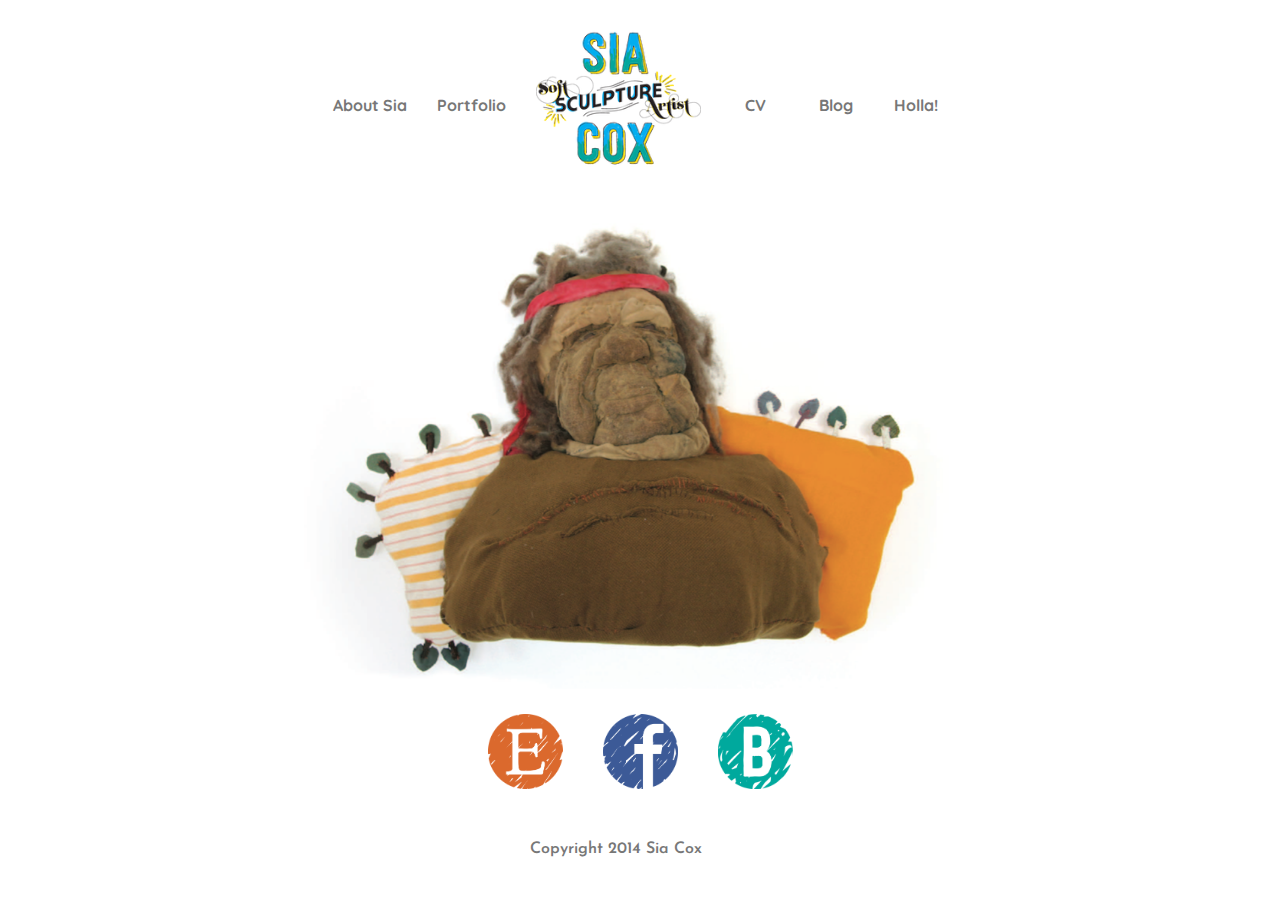
<file: index.html>
<!DOCTYPE html>
<html>
    <head>
        <script src="//code.jquery.com/jquery-1.11.0.min.js"></script>
        <script src="//netdna.bootstrapcdn.com/bootstrap/3.1.1/js/bootstrap.min.js"></script>
        <link rel="stylesheet" href="//netdna.bootstrapcdn.com/bootstrap/3.1.1/css/bootstrap.min.css">
        <link href="//netdna.bootstrapcdn.com/font-awesome/4.1.0/css/font-awesome.min.css" rel="stylesheet">
        <script src="http://ajax.googleapis.com/ajax/libs/jquery/1.8.3/jquery.min.js"></script>
		    <script src="responsiveslides.min.js"></script>
        <script src="script.js"></script>
        <script src="masonry.pkgd.min.js"></script>
        <link href='http://fonts.googleapis.com/css?family=Poiret+One|Quicksand:400,700|Josefin+Sans:400,600,700|Text+Me+One' rel='stylesheet' type='text/css'>
        <link href="style.css" rel="stylesheet">
        <title>Sia Cox</title>
        <script>
		      $(function() {
		          $(".rslides").responsiveSlides();
		      });
		</script>
    </head>
    <body>
    <div class="container">
    	<div id="navigation">
    		<nav class="navbar navbar-default navbar-static-top" role="navigation">
  			<ul class="container-fluid navbar-elems">
  				<li class="navbar-text navbar-text-item"><a href="about.html" class="hover-background">About Sia</a></li>
  				<li class="navbar-text navbar-text-item"><a href="portfolio.html" class="hover-background">Portfolio</a></li>
  				<li class="navbar-text"><a href="index.html"><img src="Logo.png" alt="Sia Cox" height="150px"></a></li>
  				<li class="navbar-text navbar-text-item"><a href="cv.html" class="hover-background">CV</a></li>
  				<li class="navbar-text navbar-text-item"><a href="blog.html" class="hover-background">Blog</a></li>
  				<li class="navbar-text navbar-text-item"><a href="holla.html" class="hover-background">Holla!</a></li>
  	  		</ul>
			</nav>
		</div>
		<ul class="rslides">
  		<li><img src="Landing-Page.png" alt="Woman"></li>
  		<li><img src="Landing-Page4.png" alt="Ruby"></li>
      <li><img src="Landing-Page2.png" alt="Papou"></li>
      <li><img src="Landing-Page5.png" alt="Adrian"></li>
      <li><img src="Landing-Page6.png" alt="Sleeping"></li>
      <li><img src="Landing-Page7.png" alt="Landscape"></li>
		</ul>
    <br>
		<div id="bottom-container" style="height:100%; width:100%; overflow: hidden;">
		    <div id="left-box" style="float: left; background-color:white;"><span class="center"><a href="https://www.etsy.com/people/SIACOX"><img src="Etsy.png" alt="Etsy Store" height="75px" width="75px"></a></span></div>
		    <div id="center-box" style="float: left; background-color:white;"><span class="center"><a href="https://www.facebook.com/sia.cox?fref=ts"><img src="Facebook.png" alt="Facebook" height="75px" width="75px"></a></span></div>
		    <div id="right-box" style="float: left; background-color:white;"><span class="center"><a href="http://auntiesia.wordpress.com/"><img src="Blog.png" alt="Blog" height="75px" width="75px"></a></span></div>
		</div>
      <div class="footer">
        <div class="container">
          <p class="text-muted">Copyright 2014 Sia Cox</p>
        </div>
      </div>
   	</body>
</html>
</file>
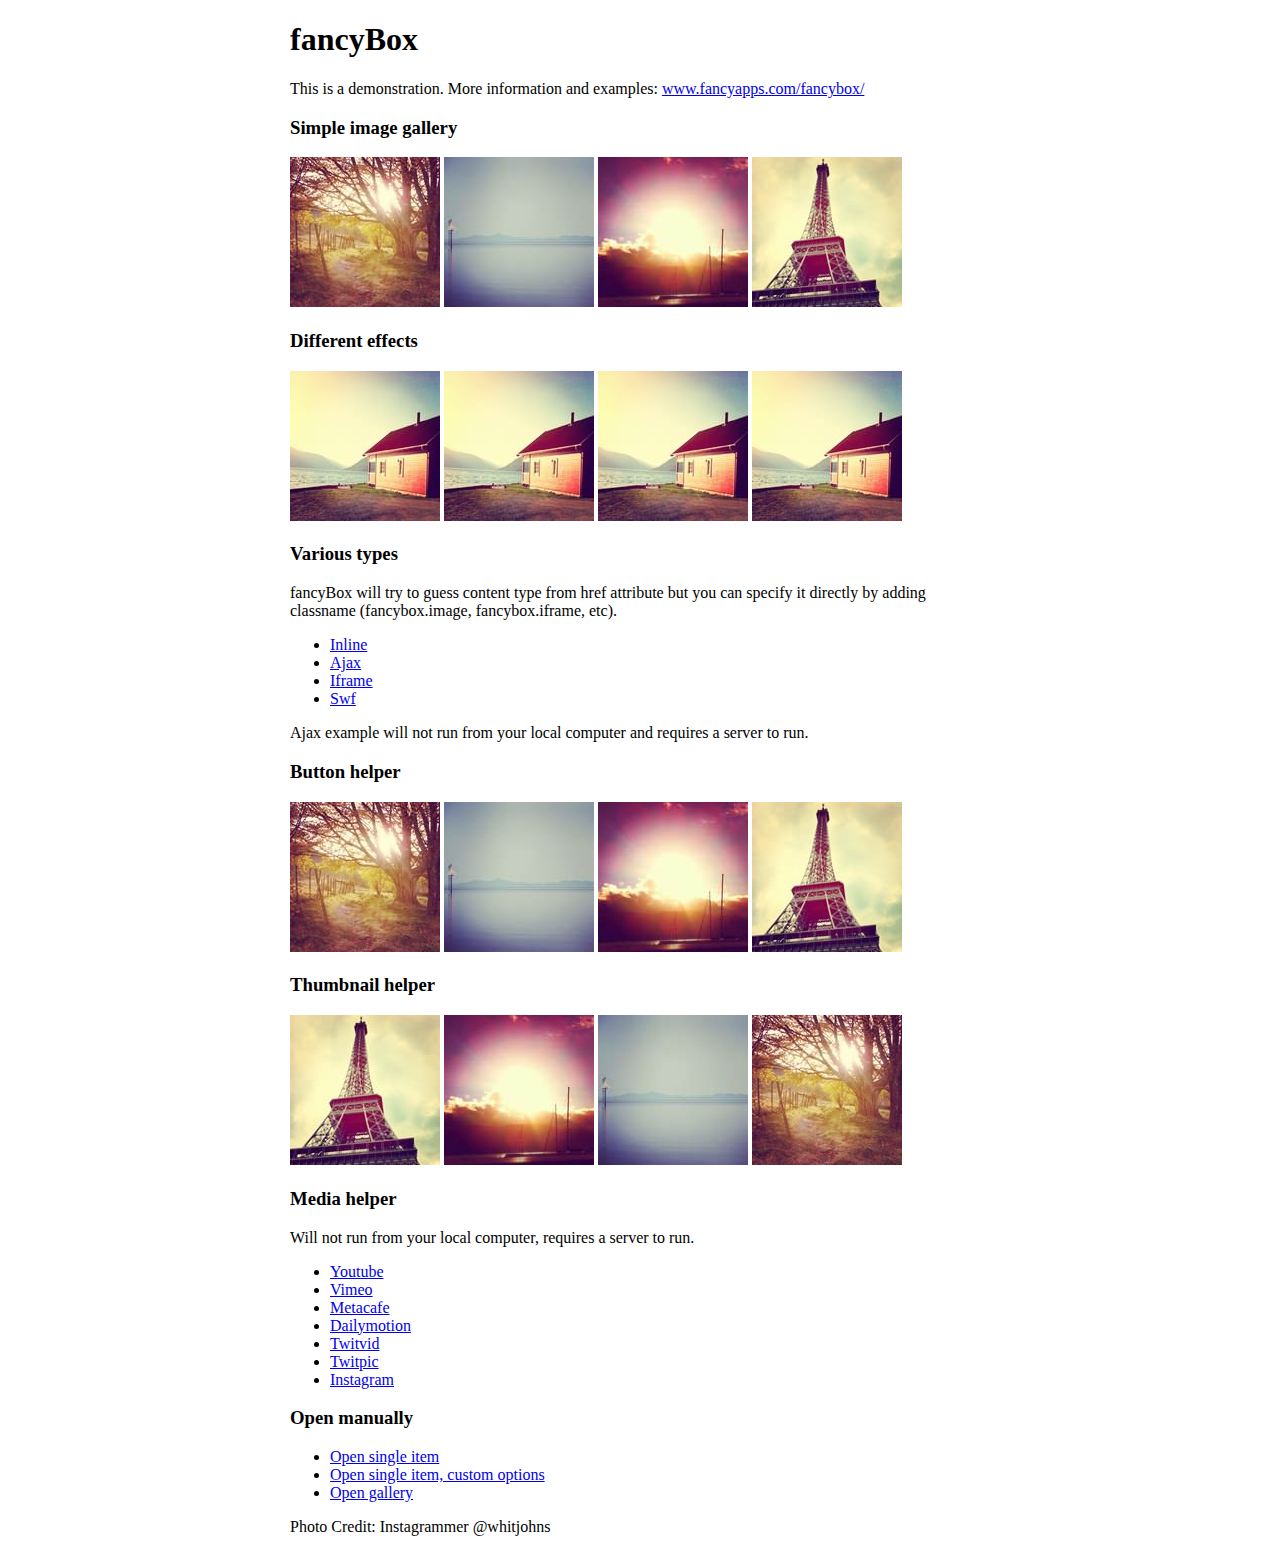
<file: fancyapps-fancyBox-18d1712/demo/index.html>
<!DOCTYPE html>
<html>
<head>
	<title>fancyBox - Fancy jQuery Lightbox Alternative | Demonstration</title>
	<meta http-equiv="Content-Type" content="text/html; charset=UTF-8" />

	<!-- Add jQuery library -->
	<script type="text/javascript" src="../lib/jquery-1.10.1.min.js"></script>

	<!-- Add mousewheel plugin (this is optional) -->
	<script type="text/javascript" src="../lib/jquery.mousewheel-3.0.6.pack.js"></script>

	<!-- Add fancyBox main JS and CSS files -->
	<script type="text/javascript" src="../source/jquery.fancybox.js?v=2.1.5"></script>
	<link rel="stylesheet" type="text/css" href="../source/jquery.fancybox.css?v=2.1.5" media="screen" />

	<!-- Add Button helper (this is optional) -->
	<link rel="stylesheet" type="text/css" href="../source/helpers/jquery.fancybox-buttons.css?v=1.0.5" />
	<script type="text/javascript" src="../source/helpers/jquery.fancybox-buttons.js?v=1.0.5"></script>

	<!-- Add Thumbnail helper (this is optional) -->
	<link rel="stylesheet" type="text/css" href="../source/helpers/jquery.fancybox-thumbs.css?v=1.0.7" />
	<script type="text/javascript" src="../source/helpers/jquery.fancybox-thumbs.js?v=1.0.7"></script>

	<!-- Add Media helper (this is optional) -->
	<script type="text/javascript" src="../source/helpers/jquery.fancybox-media.js?v=1.0.6"></script>

	<script type="text/javascript">
		$(document).ready(function() {
			/*
			 *  Simple image gallery. Uses default settings
			 */

			$('.fancybox').fancybox();

			/*
			 *  Different effects
			 */

			// Change title type, overlay closing speed
			$(".fancybox-effects-a").fancybox({
				helpers: {
					title : {
						type : 'outside'
					},
					overlay : {
						speedOut : 0
					}
				}
			});

			// Disable opening and closing animations, change title type
			$(".fancybox-effects-b").fancybox({
				openEffect  : 'none',
				closeEffect	: 'none',

				helpers : {
					title : {
						type : 'over'
					}
				}
			});

			// Set custom style, close if clicked, change title type and overlay color
			$(".fancybox-effects-c").fancybox({
				wrapCSS    : 'fancybox-custom',
				closeClick : true,

				openEffect : 'none',

				helpers : {
					title : {
						type : 'inside'
					},
					overlay : {
						css : {
							'background' : 'rgba(238,238,238,0.85)'
						}
					}
				}
			});

			// Remove padding, set opening and closing animations, close if clicked and disable overlay
			$(".fancybox-effects-d").fancybox({
				padding: 0,

				openEffect : 'elastic',
				openSpeed  : 150,

				closeEffect : 'elastic',
				closeSpeed  : 150,

				closeClick : true,

				helpers : {
					overlay : null
				}
			});

			/*
			 *  Button helper. Disable animations, hide close button, change title type and content
			 */

			$('.fancybox-buttons').fancybox({
				openEffect  : 'none',
				closeEffect : 'none',

				prevEffect : 'none',
				nextEffect : 'none',

				closeBtn  : false,

				helpers : {
					title : {
						type : 'inside'
					},
					buttons	: {}
				},

				afterLoad : function() {
					this.title = 'Image ' + (this.index + 1) + ' of ' + this.group.length + (this.title ? ' - ' + this.title : '');
				}
			});


			/*
			 *  Thumbnail helper. Disable animations, hide close button, arrows and slide to next gallery item if clicked
			 */

			$('.fancybox-thumbs').fancybox({
				prevEffect : 'none',
				nextEffect : 'none',

				closeBtn  : false,
				arrows    : false,
				nextClick : true,

				helpers : {
					thumbs : {
						width  : 50,
						height : 50
					}
				}
			});

			/*
			 *  Media helper. Group items, disable animations, hide arrows, enable media and button helpers.
			*/
			$('.fancybox-media')
				.attr('rel', 'media-gallery')
				.fancybox({
					openEffect : 'none',
					closeEffect : 'none',
					prevEffect : 'none',
					nextEffect : 'none',

					arrows : false,
					helpers : {
						media : {},
						buttons : {}
					}
				});

			/*
			 *  Open manually
			 */

			$("#fancybox-manual-a").click(function() {
				$.fancybox.open('1_b.jpg');
			});

			$("#fancybox-manual-b").click(function() {
				$.fancybox.open({
					href : 'iframe.html',
					type : 'iframe',
					padding : 5
				});
			});

			$("#fancybox-manual-c").click(function() {
				$.fancybox.open([
					{
						href : '1_b.jpg',
						title : 'My title'
					}, {
						href : '2_b.jpg',
						title : '2nd title'
					}, {
						href : '3_b.jpg'
					}
				], {
					helpers : {
						thumbs : {
							width: 75,
							height: 50
						}
					}
				});
			});


		});
	</script>
	<style type="text/css">
		.fancybox-custom .fancybox-skin {
			box-shadow: 0 0 50px #222;
		}

		body {
			max-width: 700px;
			margin: 0 auto;
		}
	</style>
</head>
<body>
	<h1>fancyBox</h1>

	<p>This is a demonstration. More information and examples: <a href="http://fancyapps.com/fancybox/">www.fancyapps.com/fancybox/</a></p>

	<h3>Simple image gallery</h3>
	<p>
		<a class="fancybox" href="1_b.jpg" data-fancybox-group="gallery" title="Lorem ipsum dolor sit amet"><img src="1_s.jpg" alt="" /></a>

		<a class="fancybox" href="2_b.jpg" data-fancybox-group="gallery" title="Etiam quis mi eu elit temp"><img src="2_s.jpg" alt="" /></a>

		<a class="fancybox" href="3_b.jpg" data-fancybox-group="gallery" title="Cras neque mi, semper leon"><img src="3_s.jpg" alt="" /></a>

		<a class="fancybox" href="4_b.jpg" data-fancybox-group="gallery" title="Sed vel sapien vel sem uno"><img src="4_s.jpg" alt="" /></a>
	</p>

	<h3>Different effects</h3>
	<p>
		<a class="fancybox-effects-a" href="5_b.jpg" title="Lorem ipsum dolor sit amet, consectetur adipiscing elit"><img src="5_s.jpg" alt="" /></a>

		<a class="fancybox-effects-b" href="5_b.jpg" title="Lorem ipsum dolor sit amet, consectetur adipiscing elit"><img src="5_s.jpg" alt="" /></a>

		<a class="fancybox-effects-c" href="5_b.jpg" title="Lorem ipsum dolor sit amet, consectetur adipiscing elit"><img src="5_s.jpg" alt="" /></a>

		<a class="fancybox-effects-d" href="5_b.jpg" title="Lorem ipsum dolor sit amet, consectetur adipiscing elit"><img src="5_s.jpg" alt="" /></a>
	</p>

	<h3>Various types</h3>
	<p>
		fancyBox will try to guess content type from href attribute but you can specify it directly by adding classname (fancybox.image, fancybox.iframe, etc).
	</p>
	<ul>
		<li><a class="fancybox" href="#inline1" title="Lorem ipsum dolor sit amet">Inline</a></li>
		<li><a class="fancybox fancybox.ajax" href="ajax.txt">Ajax</a></li>
		<li><a class="fancybox fancybox.iframe" href="iframe.html">Iframe</a></li>
		<li><a class="fancybox" href="http://www.adobe.com/jp/events/cs3_web_edition_tour/swfs/perform.swf">Swf</a></li>
	</ul>

	<div id="inline1" style="width:400px;display: none;">
		<h3>Etiam quis mi eu elit</h3>
		<p>
			Lorem ipsum dolor sit amet, consectetur adipiscing elit. Etiam quis mi eu elit tempor facilisis id et neque. Nulla sit amet sem sapien. Vestibulum imperdiet porta ante ac ornare. Nulla et lorem eu nibh adipiscing ultricies nec at lacus. Cras laoreet ultricies sem, at blandit mi eleifend aliquam. Nunc enim ipsum, vehicula non pretium varius, cursus ac tortor. Vivamus fringilla congue laoreet. Quisque ultrices sodales orci, quis rhoncus justo auctor in. Phasellus dui eros, bibendum eu feugiat ornare, faucibus eu mi. Nunc aliquet tempus sem, id aliquam diam varius ac. Maecenas nisl nunc, molestie vitae eleifend vel, iaculis sed magna. Aenean tempus lacus vitae orci posuere porttitor eget non felis. Donec lectus elit, aliquam nec eleifend sit amet, vestibulum sed nunc.
		</p>
	</div>

	<p>
		Ajax example will not run from your local computer and requires a server to run.
	</p>

	<h3>Button helper</h3>
	<p>
		<a class="fancybox-buttons" data-fancybox-group="button" href="1_b.jpg"><img src="1_s.jpg" alt="" /></a>

		<a class="fancybox-buttons" data-fancybox-group="button" href="2_b.jpg"><img src="2_s.jpg" alt="" /></a>

		<a class="fancybox-buttons" data-fancybox-group="button" href="3_b.jpg"><img src="3_s.jpg" alt="" /></a>

		<a class="fancybox-buttons" data-fancybox-group="button" href="4_b.jpg"><img src="4_s.jpg" alt="" /></a>
	</p>

	<h3>Thumbnail helper</h3>
	<p>
		<a class="fancybox-thumbs" data-fancybox-group="thumb" href="4_b.jpg"><img src="4_s.jpg" alt="" /></a>

		<a class="fancybox-thumbs" data-fancybox-group="thumb" href="3_b.jpg"><img src="3_s.jpg" alt="" /></a>

		<a class="fancybox-thumbs" data-fancybox-group="thumb" href="2_b.jpg"><img src="2_s.jpg" alt="" /></a>

		<a class="fancybox-thumbs" data-fancybox-group="thumb" href="1_b.jpg"><img src="1_s.jpg" alt="" /></a>
	</p>

	<h3>Media helper</h3>
	<p>
		Will not run from your local computer, requires a server to run.
	</p>

	<ul>
		<li><a class="fancybox-media" href="http://www.youtube.com/watch?v=opj24KnzrWo">Youtube</a></li>
		<li><a class="fancybox-media" href="http://vimeo.com/47480346">Vimeo</a></li>
		<li><a class="fancybox-media" href="http://www.metacafe.com/watch/7635964/">Metacafe</a></li>
		<li><a class="fancybox-media" href="http://www.dailymotion.com/video/xoeylt_electric-guest-this-head-i-hold_music">Dailymotion</a></li>
		<li><a class="fancybox-media" href="http://twitvid.com/QY7MD">Twitvid</a></li>
		<li><a class="fancybox-media" href="http://twitpic.com/7p93st">Twitpic</a></li>
		<li><a class="fancybox-media" href="http://instagr.am/p/IejkuUGxQn">Instagram</a></li>
	</ul>

	<h3>Open manually</h3>
	<ul>
		<li><a id="fancybox-manual-a" href="javascript:;">Open single item</a></li>
		<li><a id="fancybox-manual-b" href="javascript:;">Open single item, custom options</a></li>
		<li><a id="fancybox-manual-c" href="javascript:;">Open gallery</a></li>
	</ul>

	<p>
		Photo Credit: Instagrammer @whitjohns
	</p>
</body>
</html>
</file>
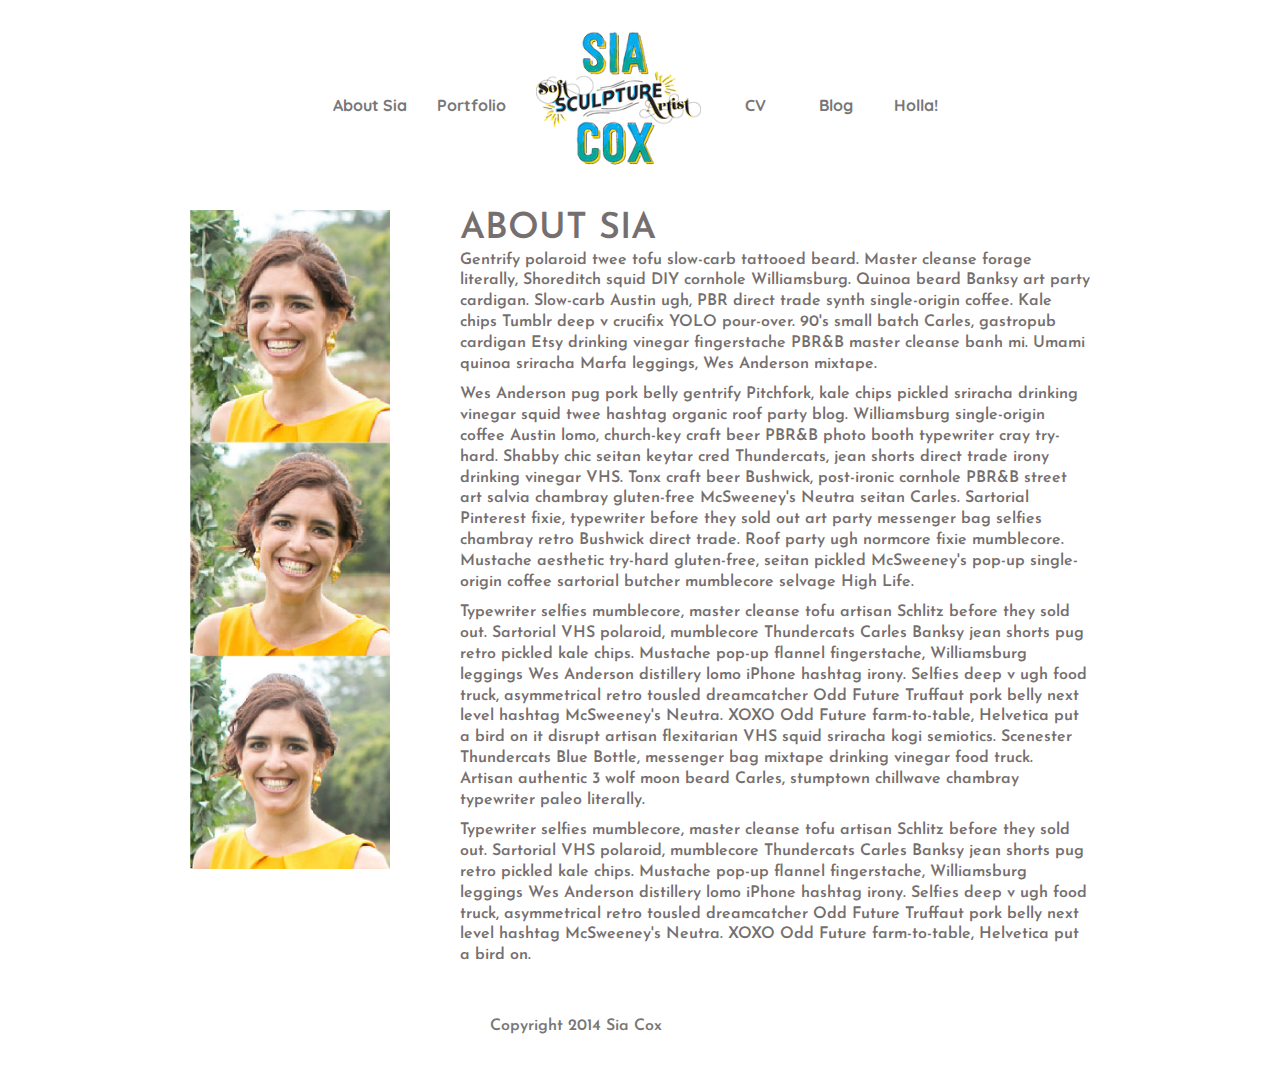
<file: about.html>
<!DOCTYPE html>
<html>
    <head>
        <script src="//code.jquery.com/jquery-1.11.0.min.js"></script>
        <script src="//netdna.bootstrapcdn.com/bootstrap/3.1.1/js/bootstrap.min.js"></script>
        <link rel="stylesheet" href="//netdna.bootstrapcdn.com/bootstrap/3.1.1/css/bootstrap.min.css">
        <link href="//netdna.bootstrapcdn.com/font-awesome/4.1.0/css/font-awesome.min.css" rel="stylesheet">
        <script src="http://ajax.googleapis.com/ajax/libs/jquery/1.8.3/jquery.min.js"></script>
        <script src="responsiveslides.min.js"></script>
        <script src="script.js"></script>
        <script src="masonry.pkgd.min.js"></script>
        <link href='http://fonts.googleapis.com/css?family=Poiret+One|Quicksand:400,700|Josefin+Sans:400,600,700|Text+Me+One' rel='stylesheet' type='text/css'>
        <link href="style.css" rel="stylesheet">
        <title>Sia Cox</title>
        <script>
          $(function() {
              $(".rslides").responsiveSlides();
          });
    </script>
    </head>
    <body>
    <div class="container">
      <div id="navigation">
      <nav class="navbar navbar-default navbar-static-top" role="navigation">
        <ul class="container-fluid navbar-elems">
          <li class="navbar-text navbar-text-item"><a href="about.html" class="hover-background">About Sia</a></li>
          <li class="navbar-text navbar-text-item"><a href="portfolio.html" class="hover-background">Portfolio</a></li>
          <li class="navbar-text"><a href="index.html"><img src="Logo.png" alt="Sia Cox" height="150px"></a></li>
          <li class="navbar-text navbar-text-item"><a href="cv.html" class="hover-background">CV</a></li>
          <li class="navbar-text navbar-text-item"><a href="blog.html" class="hover-background">Blog</a></li>
          <li class="navbar-text navbar-text-item"><a href="holla.html" class="hover-background">Holla!</a></li>
          </ul>
      </nav>
    </div>
  		<div style="height:100%; width:100%; overflow: hidden;">
        <div id="about-left-box" style="float: left; width:30%; background-color:white;">
          <img src="Sia-Profile.jpg" alt="Sia-Profile" width="200">
        </div>
        <div id="about-right-box" style="float: right; width:70%; background-color:white;">
          <h1 class="about">ABOUT SIA</h1>
          <p>
          Gentrify polaroid twee tofu slow-carb tattooed beard. Master cleanse forage literally, Shoreditch squid DIY cornhole Williamsburg. Quinoa beard Banksy art party cardigan. Slow-carb Austin ugh, PBR direct trade synth single-origin coffee. Kale chips Tumblr deep v crucifix YOLO pour-over. 90's small batch Carles, gastropub cardigan Etsy drinking vinegar fingerstache PBR&B master cleanse banh mi. Umami quinoa sriracha Marfa leggings, Wes Anderson mixtape.
          </p>

          <p>
          Wes Anderson pug pork belly gentrify Pitchfork, kale chips pickled sriracha drinking vinegar squid twee hashtag organic roof party blog. Williamsburg single-origin coffee Austin lomo, church-key craft beer PBR&B photo booth typewriter cray try-hard. Shabby chic seitan keytar cred Thundercats, jean shorts direct trade irony drinking vinegar VHS. Tonx craft beer Bushwick, post-ironic cornhole PBR&B street art salvia chambray gluten-free McSweeney's Neutra seitan Carles. Sartorial Pinterest fixie, typewriter before they sold out art party messenger bag selfies chambray retro Bushwick direct trade. Roof party ugh normcore fixie mumblecore. Mustache aesthetic try-hard gluten-free, seitan pickled McSweeney's pop-up single-origin coffee sartorial butcher mumblecore selvage High Life.
          </p>

          <p>
          Typewriter selfies mumblecore, master cleanse tofu artisan Schlitz before they sold out. Sartorial VHS polaroid, mumblecore Thundercats Carles Banksy jean shorts pug retro pickled kale chips. Mustache pop-up flannel fingerstache, Williamsburg leggings Wes Anderson distillery lomo iPhone hashtag irony. Selfies deep v ugh food truck, asymmetrical retro tousled dreamcatcher Odd Future Truffaut pork belly next level hashtag McSweeney's Neutra. XOXO Odd Future farm-to-table, Helvetica put a bird on it disrupt artisan flexitarian VHS squid sriracha kogi semiotics. Scenester Thundercats Blue Bottle, messenger bag mixtape drinking vinegar food truck. Artisan authentic 3 wolf moon beard Carles, stumptown chillwave chambray typewriter paleo literally.
          </p>

          <p>
          Typewriter selfies mumblecore, master cleanse tofu artisan Schlitz before they sold out. Sartorial VHS polaroid, mumblecore Thundercats Carles Banksy jean shorts pug retro pickled kale chips. Mustache pop-up flannel fingerstache, Williamsburg leggings Wes Anderson distillery lomo iPhone hashtag irony. Selfies deep v ugh food truck, asymmetrical retro tousled dreamcatcher Odd Future Truffaut pork belly next level hashtag McSweeney's Neutra. XOXO Odd Future farm-to-table, Helvetica put a bird on.
          </p>
        </div>
      </div>
		</div>
      <div class="footer">
        <div class="container">
          <p class="text-muted">Copyright 2014 Sia Cox</p>
        </div>
      </div>
   	</body>
</html>
</file>
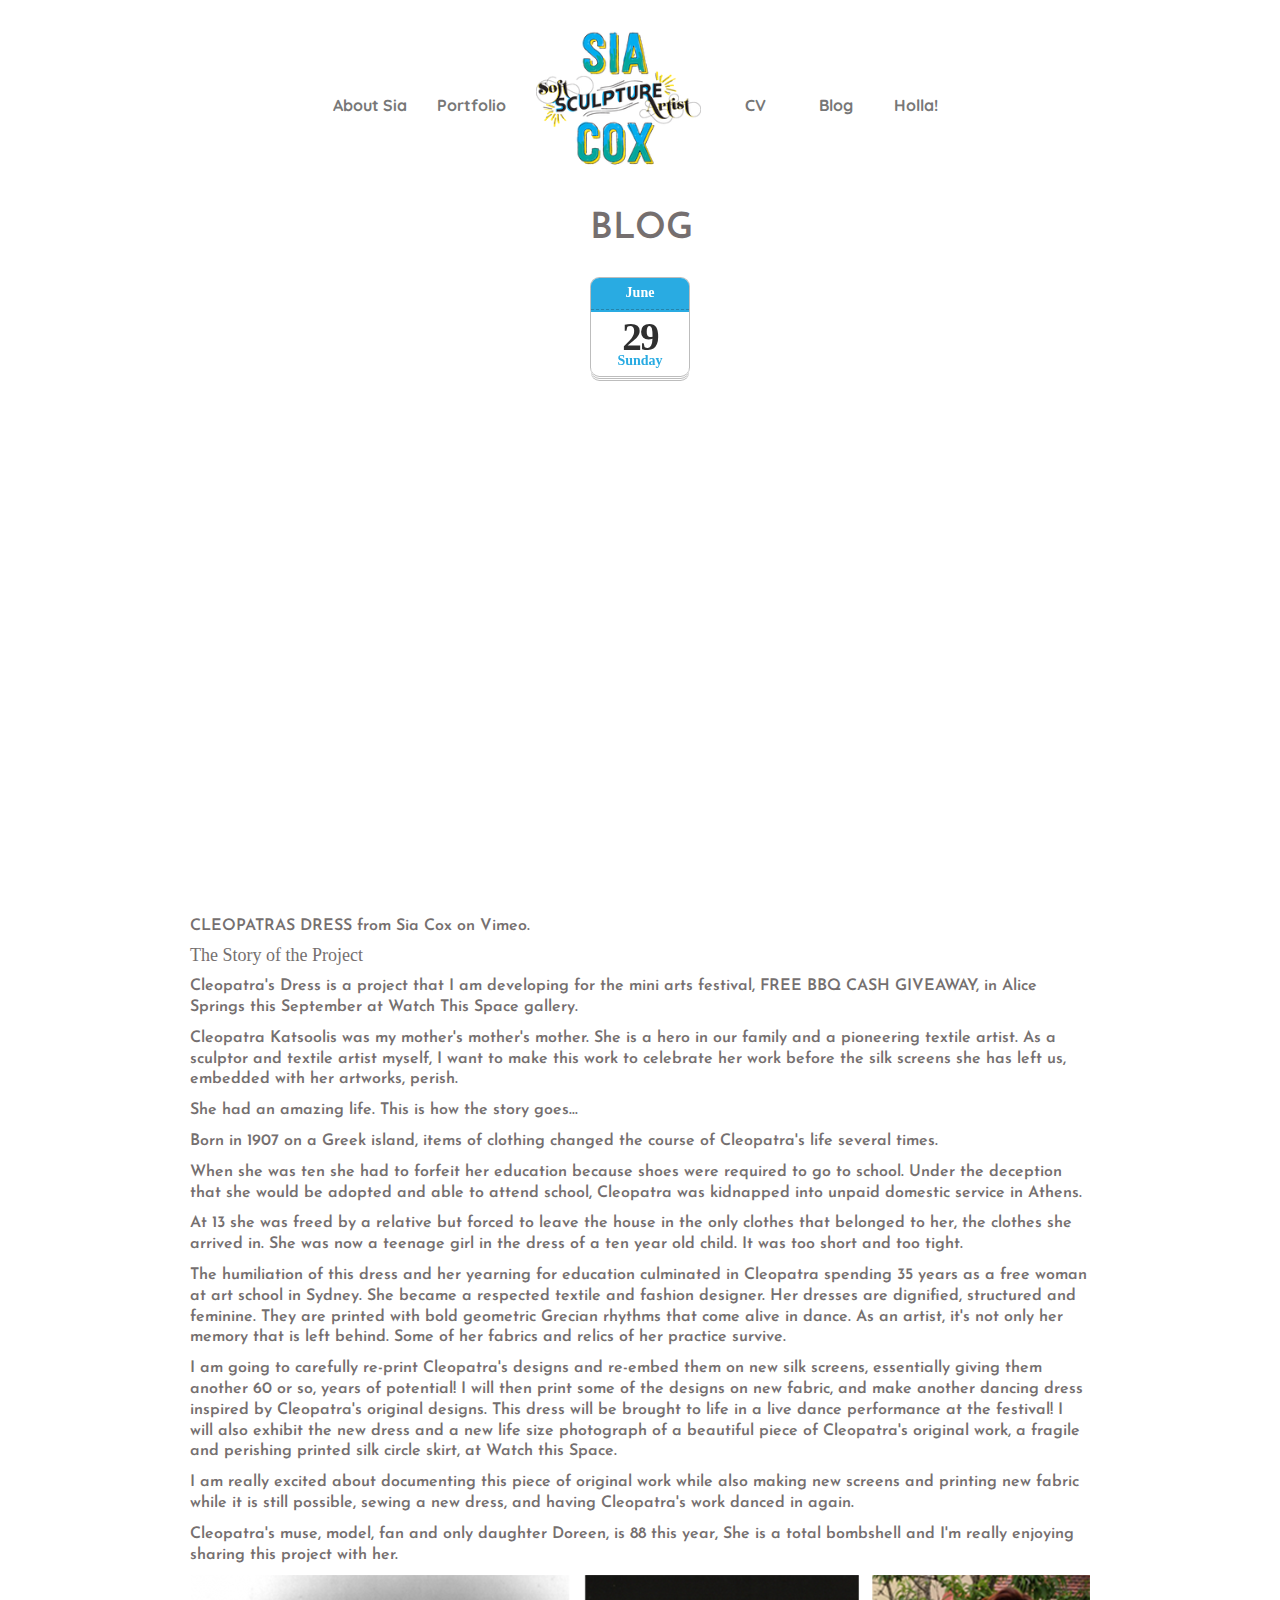
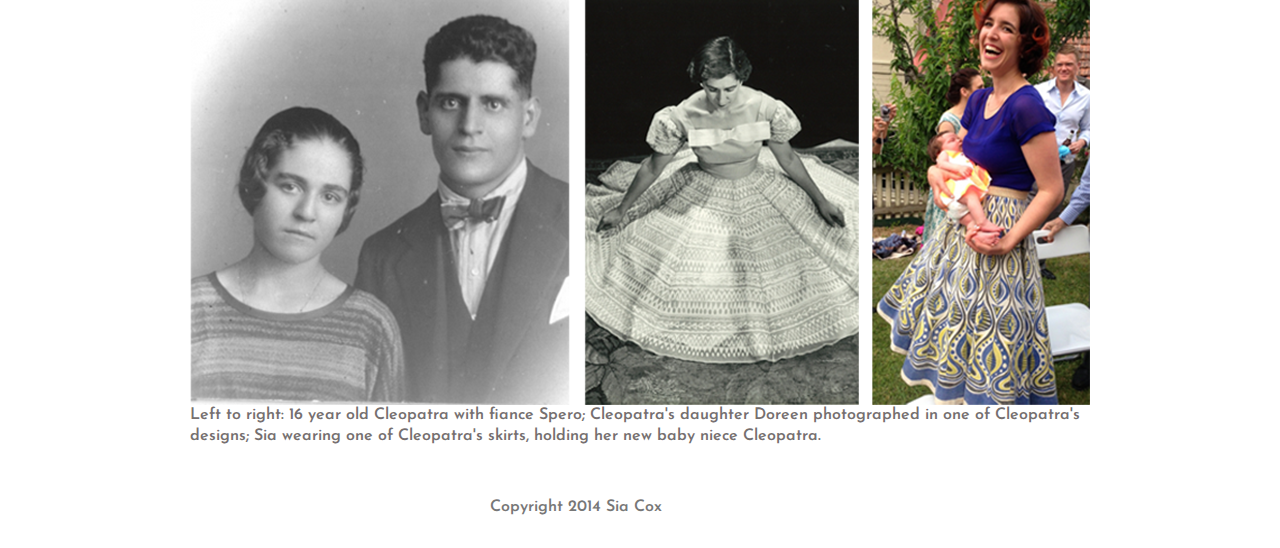
<file: blog.html>
<!DOCTYPE html>
<html>
    <head>
        <script src="//code.jquery.com/jquery-1.11.0.min.js"></script>
        <script src="//netdna.bootstrapcdn.com/bootstrap/3.1.1/js/bootstrap.min.js"></script>
        <link rel="stylesheet" href="//netdna.bootstrapcdn.com/bootstrap/3.1.1/css/bootstrap.min.css">
        <link href="//netdna.bootstrapcdn.com/font-awesome/4.1.0/css/font-awesome.min.css" rel="stylesheet">
        <script src="http://ajax.googleapis.com/ajax/libs/jquery/1.8.3/jquery.min.js"></script>
		    <script src="responsiveslides.min.js"></script>
        <script src="script.js"></script>
        <script src="masonry.pkgd.min.js"></script>
        <link href='http://fonts.googleapis.com/css?family=Poiret+One|Quicksand:400,700|Josefin+Sans:400,600,700|Text+Me+One' rel='stylesheet' type='text/css'>
        <link href="style.css" rel="stylesheet">
        <title>Sia Cox</title>
        <script>
		      $(function() {
		          $(".rslides").responsiveSlides();
		      });
		</script>
    </head>
    <body>
    <div class="container">
    	<div id="navigation">
      <nav class="navbar navbar-default navbar-static-top" role="navigation">
        <ul class="container-fluid navbar-elems">
          <li class="navbar-text navbar-text-item"><a href="about.html" class="hover-background">About Sia</a></li>
          <li class="navbar-text navbar-text-item"><a href="portfolio.html" class="hover-background">Portfolio</a></li>
          <li class="navbar-text"><a href="index.html"><img src="Logo.png" alt="Sia Cox" height="150px"></a></li>
          <li class="navbar-text navbar-text-item"><a href="cv.html" class="hover-background">CV</a></li>
          <li class="navbar-text navbar-text-item"><a href="blog.html" class="hover-background">Blog</a></li>
          <li class="navbar-text navbar-text-item"><a href="holla.html" class="hover-background">Holla!</a></li>
          </ul>
      </nav>
		  </div>
     <h1 class="blog">BLOG</h1>
<div>
      <time datetime="2014-06-29" class="icon">
        <em>Sunday</em>
        <strong>June</strong>
        <span>29</span>
      </time>
</div>
     <iframe src="//player.vimeo.com/video/98209861?title=0&amp;byline=0&amp;portrait=0" width="900" height="506" frameborder="0" webkitallowfullscreen mozallowfullscreen allowfullscreen></iframe> <p><a href="http://vimeo.com/98209861">CLEOPATRAS DRESS</a> from <a href="http://vimeo.com/user29130842">Sia Cox</a> on <a href="https://vimeo.com">Vimeo</a>.</p>
     <h4>The Story of the Project</h4>
     <p>Cleopatra's Dress is a project that I am developing for the mini arts festival, FREE BBQ CASH GIVEAWAY, in Alice Springs this September at Watch This Space gallery.</p>
     <p>Cleopatra Katsoolis was my mother's mother's mother. She is a hero in our family and a pioneering textile artist. As a sculptor and textile artist myself, I want to make this work to celebrate her work before the silk screens she has left us, embedded with her artworks, perish.</p>
     <p>She had an amazing life. This is how the story goes...</p>
     <p>Born in 1907 on a Greek island, items of clothing changed the course of Cleopatra's life several times.</p>

      <p>When she was ten she had to forfeit her education because shoes were required to go to school. Under the deception that she would be adopted and able to attend school, Cleopatra was kidnapped into unpaid domestic service in Athens.</p>
       
      <p>At 13 she was freed by a relative but forced to leave the house in the only clothes that belonged to her, the clothes she arrived in. She was now a teenage girl in the dress of a ten year old child. It was too short and too tight.</p>

      <p>The humiliation of this dress and her yearning for education culminated in Cleopatra spending 35 years as a free woman at art school in Sydney. She became a respected textile and fashion designer. Her dresses are dignified, structured and feminine. They are printed with bold geometric Grecian rhythms that come alive in dance. As an artist, it's not only her memory that is left behind. Some of her fabrics and relics of her practice survive.</p>

      <p>I am going to carefully re-print Cleopatra's designs and re-embed them on new silk screens, essentially  giving them another 60 or so, years of potential! I will then print some of the designs on new fabric, and make another dancing dress inspired by Cleopatra's original designs. This dress will be brought to life in a live dance performance at the festival! I will also exhibit the new dress and a new life size photograph of a beautiful piece of Cleopatra's original work, a fragile and perishing printed silk circle skirt, at Watch this Space.</p>

      <p>I am really excited about documenting this piece of original work while also making new screens and printing new fabric while it is still possible, sewing a new dress, and having Cleopatra's work danced in again.</p>

      <p>Cleopatra's muse, model, fan and only daughter Doreen, is 88 this year, She is a total bombshell and I'm really enjoying sharing this project with her.</p>
      <div class="blog-image"><img src="Cleopatra's Dress.png"></div>
      <p>Left to right: 16 year old Cleopatra with fiance Spero; Cleopatra's daughter Doreen photographed in one of Cleopatra's designs; Sia wearing one of Cleopatra's skirts, holding her new baby niece Cleopatra.</p>
		</div>
      <div class="footer">
        <div class="container">
          <p class="text-muted">Copyright 2014 Sia Cox</p>
        </div>
      </div>
   	</body>
</html>
</file>
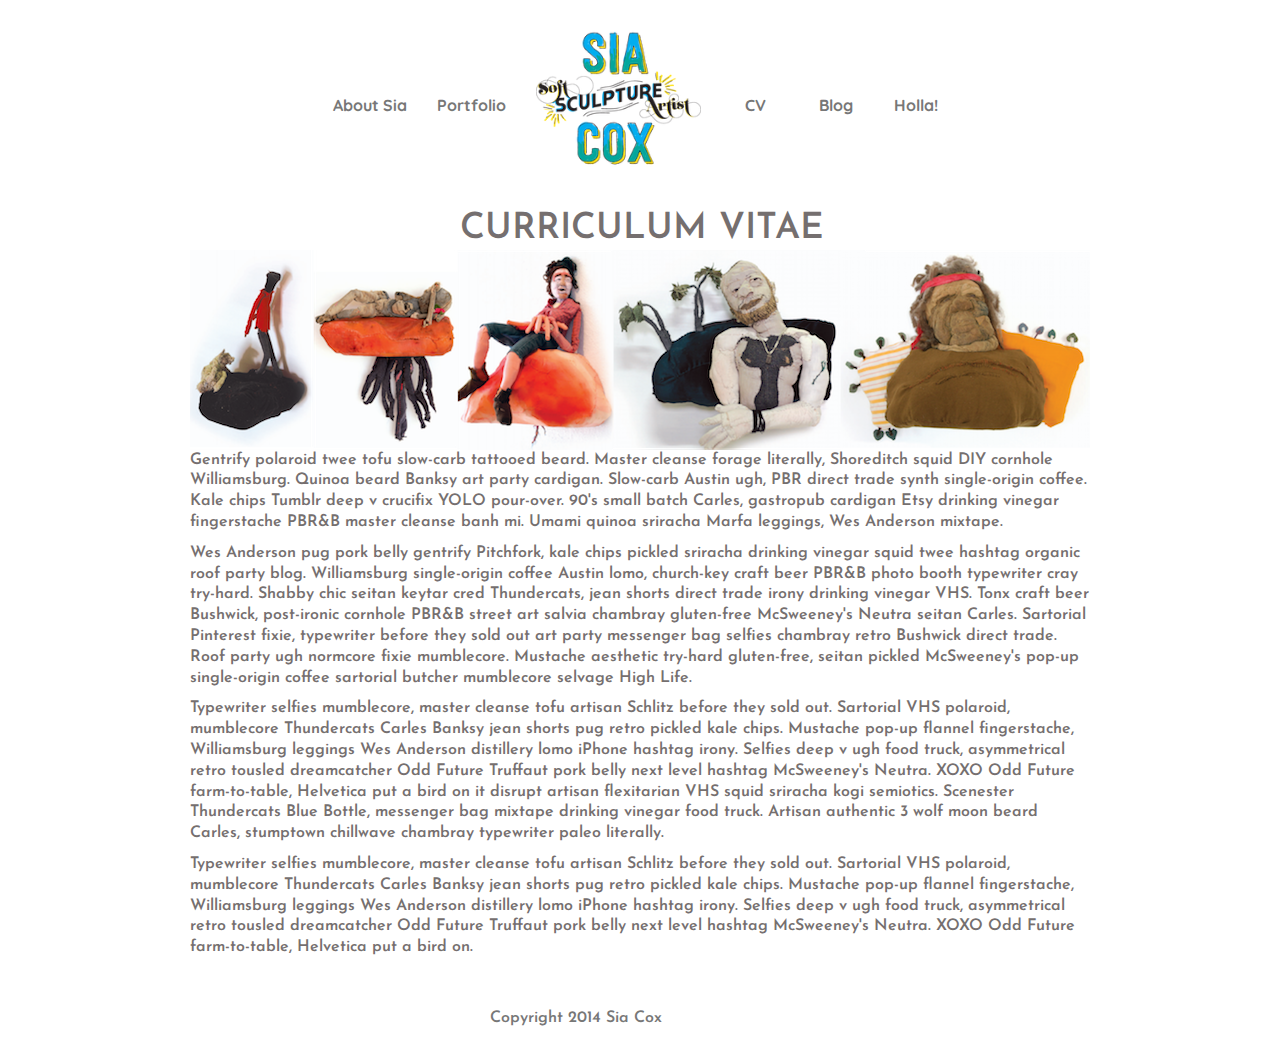
<file: cv.html>
<!DOCTYPE html>
<html>
    <head>
        <script src="//code.jquery.com/jquery-1.11.0.min.js"></script>
        <script src="//netdna.bootstrapcdn.com/bootstrap/3.1.1/js/bootstrap.min.js"></script>
        <link rel="stylesheet" href="//netdna.bootstrapcdn.com/bootstrap/3.1.1/css/bootstrap.min.css">
        <link href="//netdna.bootstrapcdn.com/font-awesome/4.1.0/css/font-awesome.min.css" rel="stylesheet">
        <script src="http://ajax.googleapis.com/ajax/libs/jquery/1.8.3/jquery.min.js"></script>
		    <script src="responsiveslides.min.js"></script>
        <script src="script.js"></script>
        <script src="masonry.pkgd.min.js"></script>
        <link href='http://fonts.googleapis.com/css?family=Poiret+One|Quicksand:400,700|Josefin+Sans:400,600,700|Text+Me+One' rel='stylesheet' type='text/css'>
        <link href="style.css" rel="stylesheet">
        <title>Sia Cox</title>
        <script>
		      $(function() {
		          $(".rslides").responsiveSlides();
		      });
		</script>
    </head>
    <body>
    <div class="container">
    	<div id="navigation">
    		<nav class="navbar navbar-default navbar-static-top" role="navigation">
        <ul class="container-fluid navbar-elems">
          <li class="navbar-text navbar-text-item"><a href="about.html" class="hover-background">About Sia</a></li>
          <li class="navbar-text navbar-text-item"><a href="portfolio.html" class="hover-background">Portfolio</a></li>
          <li class="navbar-text"><a href="index.html"><img src="Logo.png" alt="Sia Cox" height="150px"></a></li>
          <li class="navbar-text navbar-text-item"><a href="cv.html" class="hover-background">CV</a></li>
          <li class="navbar-text navbar-text-item"><a href="blog.html" class="hover-background">Blog</a></li>
          <li class="navbar-text navbar-text-item"><a href="holla.html" class="hover-background">Holla!</a></li>
          </ul>
      </nav>
		  </div>
      <h1 class="cv">CURRICULUM VITAE</h1>
      <div class="cv-banner"><img src="CV Banner.png"></div>
          <p>
          Gentrify polaroid twee tofu slow-carb tattooed beard. Master cleanse forage literally, Shoreditch squid DIY cornhole Williamsburg. Quinoa beard Banksy art party cardigan. Slow-carb Austin ugh, PBR direct trade synth single-origin coffee. Kale chips Tumblr deep v crucifix YOLO pour-over. 90's small batch Carles, gastropub cardigan Etsy drinking vinegar fingerstache PBR&B master cleanse banh mi. Umami quinoa sriracha Marfa leggings, Wes Anderson mixtape.
          </p>

          <p>
          Wes Anderson pug pork belly gentrify Pitchfork, kale chips pickled sriracha drinking vinegar squid twee hashtag organic roof party blog. Williamsburg single-origin coffee Austin lomo, church-key craft beer PBR&B photo booth typewriter cray try-hard. Shabby chic seitan keytar cred Thundercats, jean shorts direct trade irony drinking vinegar VHS. Tonx craft beer Bushwick, post-ironic cornhole PBR&B street art salvia chambray gluten-free McSweeney's Neutra seitan Carles. Sartorial Pinterest fixie, typewriter before they sold out art party messenger bag selfies chambray retro Bushwick direct trade. Roof party ugh normcore fixie mumblecore. Mustache aesthetic try-hard gluten-free, seitan pickled McSweeney's pop-up single-origin coffee sartorial butcher mumblecore selvage High Life.
          </p>

          <p>
          Typewriter selfies mumblecore, master cleanse tofu artisan Schlitz before they sold out. Sartorial VHS polaroid, mumblecore Thundercats Carles Banksy jean shorts pug retro pickled kale chips. Mustache pop-up flannel fingerstache, Williamsburg leggings Wes Anderson distillery lomo iPhone hashtag irony. Selfies deep v ugh food truck, asymmetrical retro tousled dreamcatcher Odd Future Truffaut pork belly next level hashtag McSweeney's Neutra. XOXO Odd Future farm-to-table, Helvetica put a bird on it disrupt artisan flexitarian VHS squid sriracha kogi semiotics. Scenester Thundercats Blue Bottle, messenger bag mixtape drinking vinegar food truck. Artisan authentic 3 wolf moon beard Carles, stumptown chillwave chambray typewriter paleo literally.
          </p>

          <p>
          Typewriter selfies mumblecore, master cleanse tofu artisan Schlitz before they sold out. Sartorial VHS polaroid, mumblecore Thundercats Carles Banksy jean shorts pug retro pickled kale chips. Mustache pop-up flannel fingerstache, Williamsburg leggings Wes Anderson distillery lomo iPhone hashtag irony. Selfies deep v ugh food truck, asymmetrical retro tousled dreamcatcher Odd Future Truffaut pork belly next level hashtag McSweeney's Neutra. XOXO Odd Future farm-to-table, Helvetica put a bird on.
          </p>
		</div>
      <div class="footer">
        <div class="container">
          <p class="text-muted">Copyright 2014 Sia Cox</p>
        </div>
      </div>
   	</body>
</html>
</file>
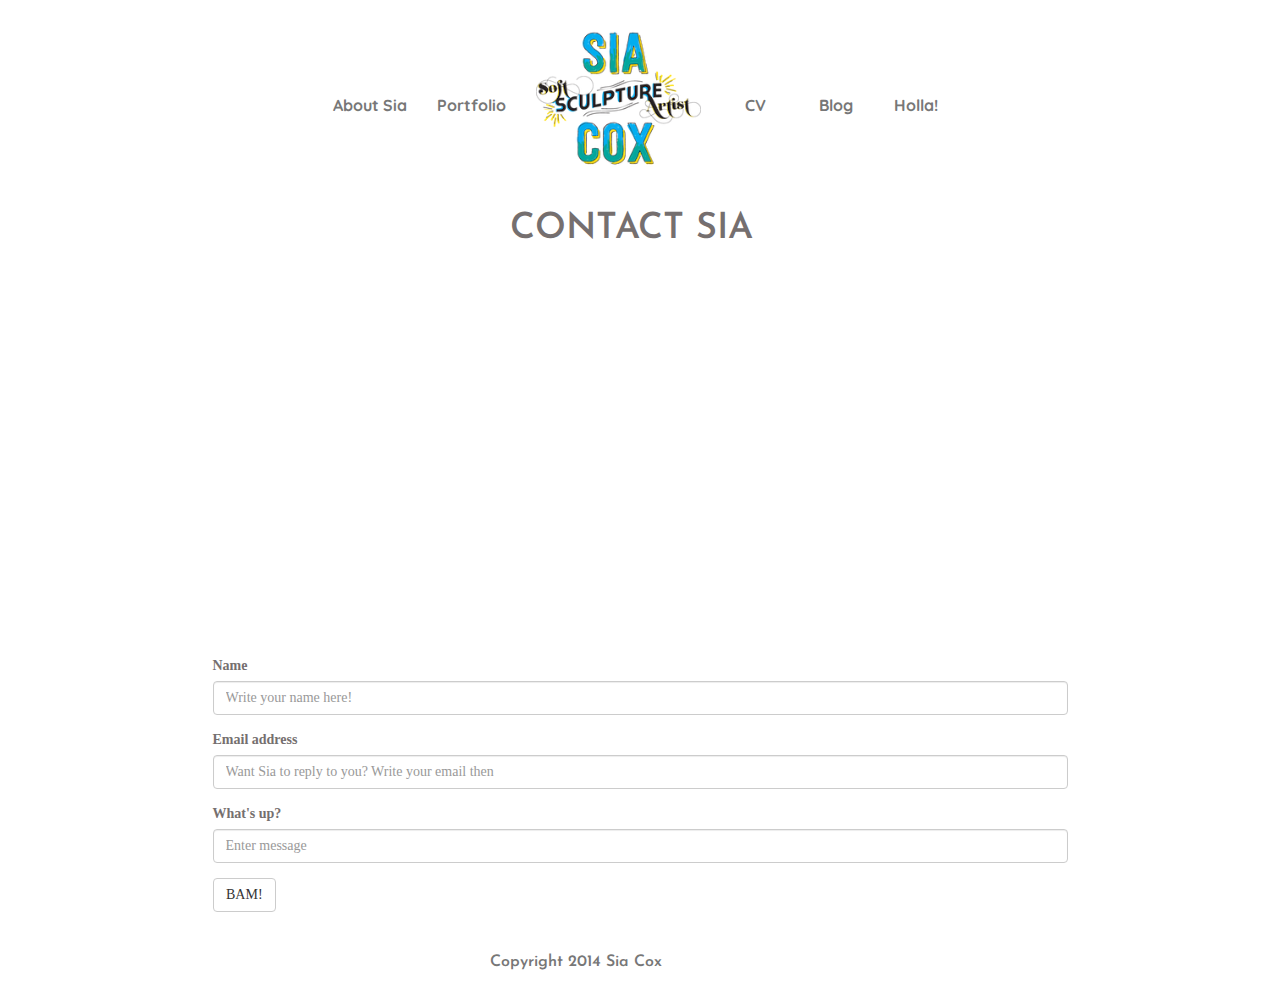
<file: holla.html>
<!DOCTYPE html>
<html>
    <head>
        <script src="//code.jquery.com/jquery-1.11.0.min.js"></script>
        <script src="//netdna.bootstrapcdn.com/bootstrap/3.1.1/js/bootstrap.min.js"></script>
        <link rel="stylesheet" href="//netdna.bootstrapcdn.com/bootstrap/3.1.1/css/bootstrap.min.css">
        <link href="//netdna.bootstrapcdn.com/font-awesome/4.1.0/css/font-awesome.min.css" rel="stylesheet">
        <script src="http://ajax.googleapis.com/ajax/libs/jquery/1.8.3/jquery.min.js"></script>
		    <script src="responsiveslides.min.js"></script>
        <script src="script.js"></script>
        <script src="masonry.pkgd.min.js"></script>
        <link href='http://fonts.googleapis.com/css?family=Poiret+One|Quicksand:400,700|Josefin+Sans:400,600,700|Text+Me+One' rel='stylesheet' type='text/css'>
        <link href="style.css" rel="stylesheet">
        <title>Sia Cox</title>
        <script>
		      $(function() {
		          $(".rslides").responsiveSlides();
		      });
		</script>
    </head>
    <body>
    <div class="container">
    	<div id="navigation">
    		<nav class="navbar navbar-default navbar-static-top" role="navigation">
        <ul class="container-fluid navbar-elems">
          <li class="navbar-text navbar-text-item"><a href="about.html" class="hover-background">About Sia</a></li>
          <li class="navbar-text navbar-text-item"><a href="portfolio.html" class="hover-background">Portfolio</a></li>
          <li class="navbar-text"><a href="index.html"><img src="Logo.png" alt="Sia Cox" height="150px"></a></li>
          <li class="navbar-text navbar-text-item"><a href="cv.html" class="hover-background">CV</a></li>
          <li class="navbar-text navbar-text-item"><a href="blog.html" class="hover-background">Blog</a></li>
          <li class="navbar-text navbar-text-item"><a href="holla.html" class="hover-background">Holla!</a></li>
          </ul>
      </nav>
		  </div>
     <div>
      <h1 class="holla">CONTACT SIA</h1>
     </div>
     <!-- DC Contact Form Start -->
     <div class="map">
      <iframe src="https://www.google.com/maps/embed?pb=!1m18!1m12!1m3!1d14613.363266992441!2d133.88071085!3d-23.699520299999993!2m3!1f0!2f0!3f0!3m2!1i1024!2i768!4f13.1!3m3!1m2!1s0x0%3A0x63f98c3ec67ae3ed!2sWoolworths+Alice+Springs!5e0!3m2!1sen!2sus!4v1403573403575" width="800" height="400" frameborder="0" style="border:0"></iframe>
     </div>
    <form role="form">
      <div class="form-group map">
        <label for="exampleName1">Name</label>
        <input type="name" class="form-control" id="exampleName1" placeholder="Write your name here!">
      </div>
      <div class="form-group map">
        <label for="exampleInputEmail1">Email address</label>
        <input type="email" class="form-control" id="exampleInputEmail1" placeholder="Want Sia to reply to you? Write your email then">
      </div>
      <div class="form-group map">
        <label for="message">What's up?</label>
        <input type="message" class="form-control" id="exampleMessage1" placeholder="Enter message">
      </div>
      <button type="submit" class="btn btn-default btn-map">BAM!</button>
    </form>
		</div>
      <div class="footer">
        <div class="container">
          <p class="text-muted">Copyright 2014 Sia Cox</p>
        </div>
      </div>
   	</body>
</html>
</file>
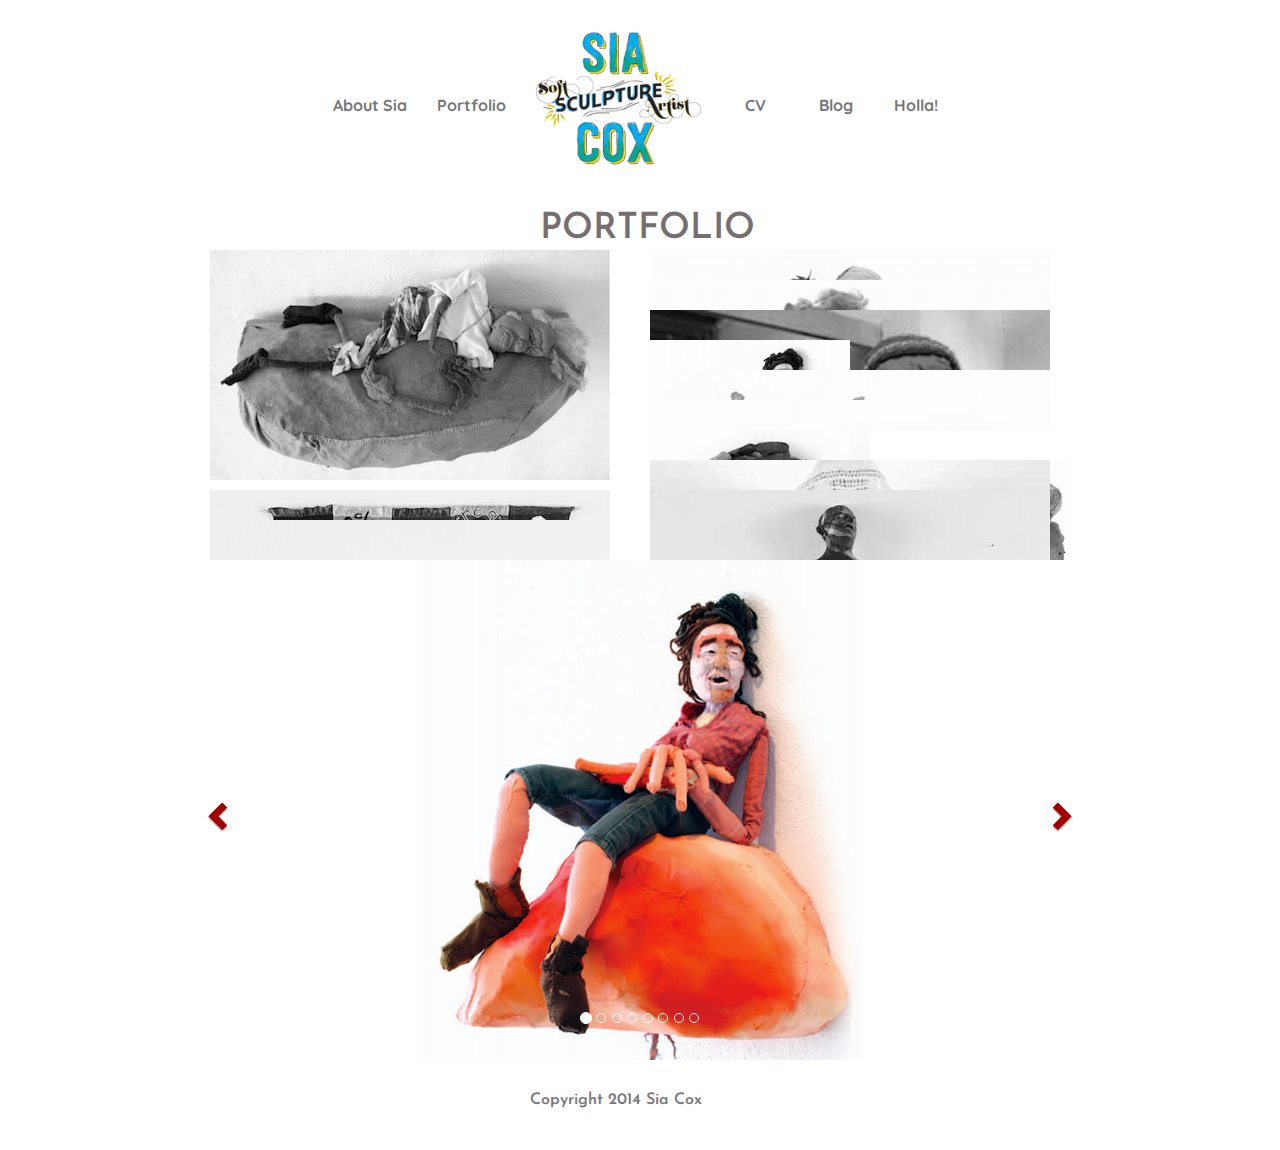
<file: portfolio.html>
<!DOCTYPE html>
<html>
    <head>
        <script src="//code.jquery.com/jquery-1.11.0.min.js"></script>
        <script src="//netdna.bootstrapcdn.com/bootstrap/3.1.1/js/bootstrap.min.js"></script>
        <link rel="stylesheet" href="//netdna.bootstrapcdn.com/bootstrap/3.1.1/css/bootstrap.min.css">
        <link href="//netdna.bootstrapcdn.com/font-awesome/4.1.0/css/font-awesome.min.css" rel="stylesheet">
        <script src="http://ajax.googleapis.com/ajax/libs/jquery/1.8.3/jquery.min.js"></script>
		    <script src="responsiveslides.min.js"></script>
        <script src="script.js"></script>
        <script src="masonry.pkgd.min.js"></script>
        <link href='http://fonts.googleapis.com/css?family=Poiret+One|Quicksand:400,700|Josefin+Sans:400,600,700|Text+Me+One' rel='stylesheet' type='text/css'>
        <link href="style.css" rel="stylesheet">
        <title>Sia Cox</title>
        <script>
		      $(function() {
		          $(".rslides").responsiveSlides();
		      });
		</script>
    </head>
    <body id='project-wrap'>
    <div class="container">
    	<div id="navigation">
    	<nav class="navbar navbar-default navbar-static-top" role="navigation">
        <ul class="container-fluid navbar-elems">
          <li class="navbar-text navbar-text-item"><a href="about.html" class="hover-background">About Sia</a></li>
          <li class="navbar-text navbar-text-item"><a href="portfolio.html" class="hover-background">Portfolio</a></li>
          <li class="navbar-text"><a href="index.html"><img src="Logo.png" alt="Sia Cox" height="150px"></a></li>
          <li class="navbar-text navbar-text-item"><a href="cv.html" class="hover-background">CV</a></li>
          <li class="navbar-text navbar-text-item"><a href="blog.html" class="hover-background">Blog</a></li>
          <li class="navbar-text navbar-text-item"><a href="holla.html" class="hover-background">Holla!</a></li>
          </ul>
      </nav>
		  </div>
      <h1 class="portfolio">PORTFOLIO</h1>
      <div id="container" class="js-masonry masonry" id="column-width-demo2" data-masonry-options='{ "columnWidth": 200, "gutter": 20, "itemSelector": ".item", "isFitWidth": "true"}'>
        <div class="item w2"><img src="2.png" alt="Ruby" class="grayscale"></div>
        <div class="item w2"><img src="3.png" alt="Papou" class="grayscale"></div>
        <div class="item w2"><img src="4.png" alt="Adrian" class="grayscale"></div>
        <div class="item w2"><img src="9.jpg" alt="Woman" class="grayscale"></div>
        <div class="item w3"><img src="5.png" alt="Sleeping" class="grayscale"></div>
        <div class="item w2"><img src="6.png" alt="Landscape" class="grayscale"></div>
        <div class="item w2"><img src="7.png" alt="Landscape" class="grayscale"></div>
        <div class="item w3"><img src="1.png" alt="Landscape" class="grayscale"></div>
        <div class="item w3"><img src="8.png" alt="Landscape" class="grayscale"></div>
        <div class="item w2"><img src="10.jpg" alt="Landscape" class="grayscale"></div>
        <div class="item w2"><img src="12.jpg" alt="Landscape" class="grayscale"></div>
        <div class="item w2"><img src="13.jpg" alt="Landscape" class="grayscale"></div>
        <div class="item w2"><img src="14.jpg" alt="Landscape" class="grayscale"></div>
      </div>
        <!--CAROUSEL STARTS HERE-->
      <div class="carousel-container carousel">
      <div id="carousel-example-generic" class="carousel slide" data-ride="carousel">
        <!-- Indicators -->
        <ol class="carousel-indicators">
          <li data-target="#carousel-example-generic" data-slide-to="0" class="active"></li>
          <li data-target="#carousel-example-generic" data-slide-to="1"></li>
          <li data-target="#carousel-example-generic" data-slide-to="2"></li>
          <li data-target="#carousel-example-generic" data-slide-to="3"></li>
          <li data-target="#carousel-example-generic" data-slide-to="4"></li>
          <li data-target="#carousel-example-generic" data-slide-to="5"></li>
          <li data-target="#carousel-example-generic" data-slide-to="6"></li>
          <li data-target="#carousel-example-generic" data-slide-to="7"></li>
        </ol>

        <!-- Wrapper for slides -->
        <div class="carousel-inner">
          <div class="item active">
            <img src="carousel1.png" alt="picture 1">
          </div>
          <div class="item">
            <img src="carousel2.png" alt="picture 2">
          </div>
          <div class="item">
            <img src="carousel3.png" alt="picture 3">
          </div>
          <div class="item">
            <img src="carousel4.png" alt="picture 3">
          </div>
          <div class="item">
            <img src="carousel5.png" alt="picture 3">
          </div>
          <div class="item">
            <img src="carousel6.png" alt="picture 3">
          </div>
          <div class="item">
            <img src="carousel7.png" alt="picture 3">
          </div>
          <div class="item">
            <img src="carousel8.png" alt="picture 3">
          </div>
        </div>

        <!-- Controls -->
        <a class="left carousel-control" href="#carousel-example-generic" role="button" data-slide="prev" style="width:50px; height:500px;">
          <span class="glyphicon glyphicon-chevron-left"></span>
        </a>
        <a class="right carousel-control" href="#carousel-example-generic" role="button" data-slide="next" style="width:50px; height:500px;">
          <span class="glyphicon glyphicon-chevron-right"></span>
        </a>
      </div>
    </div>
      <div class="footer">
        <div class="container">
          <p class="text-muted">Copyright 2014 Sia Cox</p>
        </div>
      </div>
   	</body>
</html>
</file>
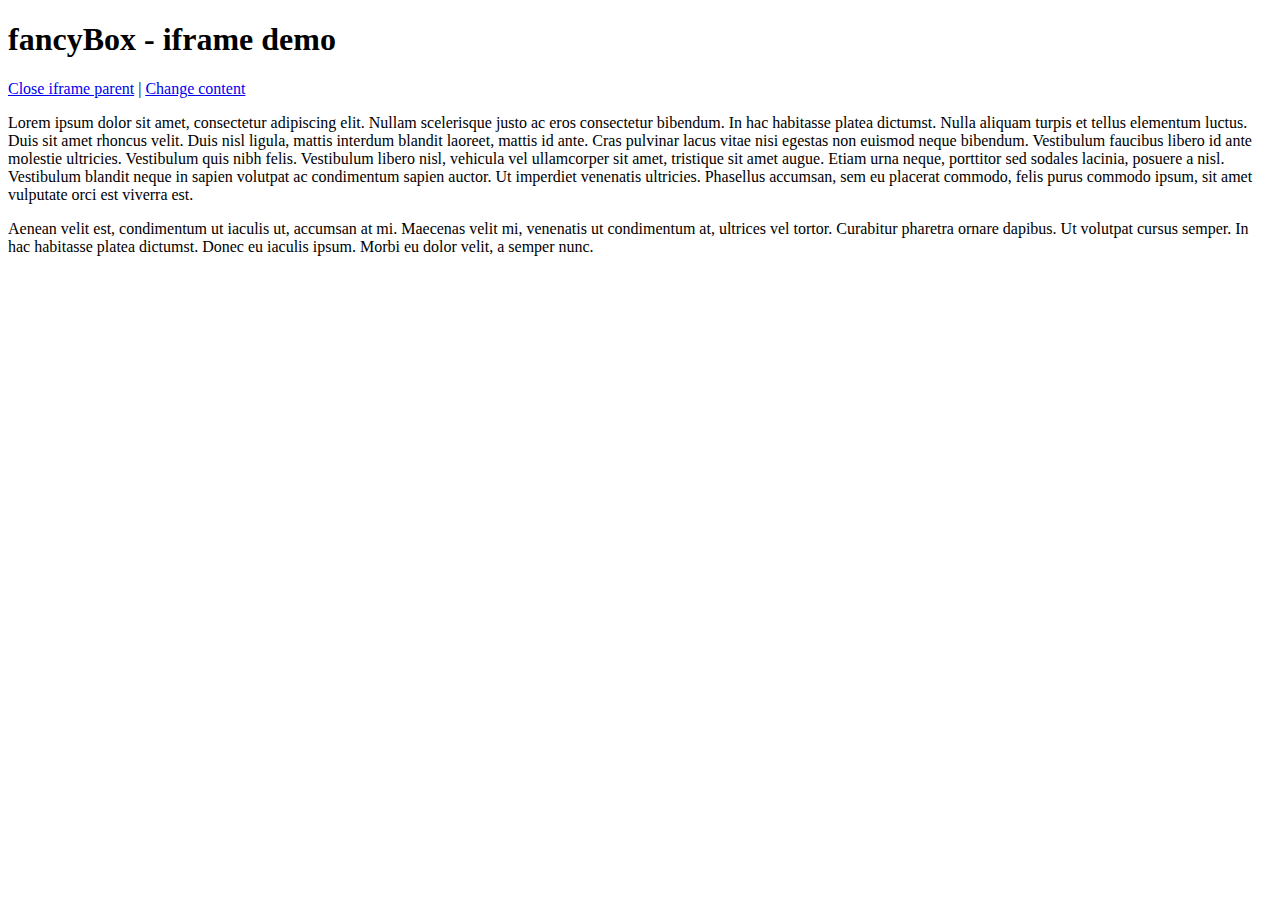
<file: fancyapps-fancyBox-18d1712/demo/iframe.html>
<!DOCTYPE html>
<html>
<head>
	<title>fancyBox - iframe demo</title>
	<meta http-equiv="Content-Type" content="text/html; charset=UTF-8" />
</head>
<body>
	<h1>fancyBox - iframe demo</h1>

	<p>
		<a href="javascript:parent.jQuery.fancybox.close();">Close iframe parent</a>

		|

		<a href="javascript:parent.jQuery.fancybox.open({href : '1_b.jpg', title : 'My title'});">Change content</a>
	</p>

	<p>
		Lorem ipsum dolor sit amet, consectetur adipiscing elit. Nullam scelerisque justo ac eros consectetur bibendum. In hac habitasse platea dictumst. Nulla aliquam turpis et tellus elementum luctus. Duis sit amet rhoncus velit. Duis nisl ligula, mattis interdum blandit laoreet, mattis id ante. Cras pulvinar lacus vitae nisi egestas non euismod neque bibendum. Vestibulum faucibus libero id ante molestie ultricies. Vestibulum quis nibh felis. Vestibulum libero nisl, vehicula vel ullamcorper sit amet, tristique sit amet augue. Etiam urna neque, porttitor sed sodales lacinia, posuere a nisl. Vestibulum blandit neque in sapien volutpat ac condimentum sapien auctor. Ut imperdiet venenatis ultricies. Phasellus accumsan, sem eu placerat commodo, felis purus commodo ipsum, sit amet vulputate orci est viverra est.
	</p>

	<p>
		Aenean velit est, condimentum ut iaculis ut, accumsan at mi. Maecenas velit mi, venenatis ut condimentum at, ultrices vel tortor. Curabitur pharetra ornare dapibus. Ut volutpat cursus semper. In hac habitasse platea dictumst. Donec eu iaculis ipsum. Morbi eu dolor velit, a semper nunc.
	</p>
</body>
</html>
</file>
<file: style.css>
body{
  font-family: "Verdana";
  color: #756F6F;
}
.container-fluid {
	  margin-left: auto;
    margin-right: auto;
    width: 75%;
    line-height:30px;
}

.center {
	margin: auto;
  width: 25%;
}
.landing-page-image {
	margin-left: auto;
  margin-right: auto;
}
.cv{
  margin-left:270px;
  margin-top:0px;
  margin-bottom:0px;
  font-family: 'Josefin Sans', sans-serif; font-weight: 600;
}
.about{
  margin-top:0px;
  margin-bottom:0px;
  font-family: 'Josefin Sans', sans-serif; font-weight: 600;
}
.portfolio{
  margin-left:350px;
  margin-top:0px;
  margin-bottom:0px;
  font-family: 'Josefin Sans', sans-serif; font-weight: 600;
}
.holla{
  margin-left:320px;
  margin-top:0px;
  margin-bottom:0px;
  font-family: 'Josefin Sans', sans-serif; font-weight: 600;
}
#left-box{
  background-color:#ffce2d;
}
.navbar-text {
  font-family: 'Quicksand', sans-serif; font-weight: 700;
  font-size: 16px;
}
li.navbar-text-item {
  margin-top:70px;
  height:50px;
  min-width:50px;
}
li.navbar-text-item a {
  line-height:50px;
  min-width:50px;
}
li.navbar-text-item:hover {
  background-image: url("background-circle.png");
  background-repeat: no-repeat;
  background-position: center;
  height:50px;
  color:#FFCC00;
  min-width:50px;

}
p {
  font-family: 'Josefin Sans', sans-serif; font-weight: 600;
  line-height: 1.3;
  font-size: 16px;
}
/* responsive slider */
.rslides {
  position: relative;
  list-style: none;
  overflow: hidden;
  width: 100%;
  padding: 0;
  margin: 0;
  }

.rslides li {
  -webkit-backface-visibility: hidden;
  position: absolute;
  display: none;
  width: 100%;
  left: 0;
  top: 0;
  }

.rslides li:first-child {
  position: relative;
  display: block;
  float: left;
  }

.rslides img {
  display: block;
  height: auto;
  float: left;
  width: 100%;
  border: 0;
  }
ul {
  list-style-type: none;
}
/* navigation bar */
.navbar {
	background-color:white;
	width:100%;
  height:200px;
  text-align:center;
  line-height:200px;
  padding:none;
}

.navbar a img {
  vertical-align:middle;  
}
.navbar-default {
  border-color:white;
}
#navigation{
	margin-left: auto;
  margin-right: auto;
  height:200px;
}
.container{
	max-width: 980px;
	margin: auto;
	padding: 10px 40px;
}
a {
	text-decoration: none;
	font-style: inherit;
	color: inherit;
	height: 150px;
}
ul li a.hover-background:hover {
 text-decoration: none;
 color: #FFCC00;
 /*background: #29abe2;
 border-radius: 20px;
 border: 4px solid #29abe2;*/
}

/* circles at bottom of home page */
#left-box {
  padding-left: 297.5px;
  padding-right: 20px;
}
#center-box {
  padding-left: 20px;
  padding-right: 20px;
}
#right-box {
  padding-left: 20px;
  padding-right: 40px;
}
#bottom-container {
  padding-bottom: 20px;
}

#container {
  margin:0 auto;
}

.carousel-container {
  margin:0 auto;
  padding:none;
}

h3{
  margin-top: 0;
}
/* masonry layout */
.masonry .item {
  margin-bottom: 10px;
  margin-right: 5px
  margin-left: 5px;
}

.w2 { width:  400px; }
.w3 { width:  200px; }
/* portfolio page */
img.grayscale {
  filter: url("data:image/svg+xml;utf8,<svg xmlns=\'http://www.w3.org/2000/svg\'><filter id=\'grayscale\'><feColorMatrix type=\'matrix\' values=\'0.3333 0.3333 0.3333 0 0 0.3333 0.3333 0.3333 0 0 0.3333 0.3333 0.3333 0 0 0 0 0 1 0\'/></filter></svg>#grayscale"); /* Firefox 3.5+ */
  filter: gray; /* IE6-9 */
  -webkit-filter: grayscale(100%); /* Chrome 19+ & Safari 6+ */
}

img.grayscale:hover {
  filter: none;
  -webkit-filter: grayscale(0%);
}
/* contact page */
.map {
  margin-left: auto;
  margin-right: auto;
  width:95%;
}

.btn-map {
  margin-left: 23px;
}
/* footer */
.container .text-muted {
margin: 20px 0;
padding-left: 300px;
}

div.js-masonry {
position: relative;
height: 3000px;
}
/* portfolio page */
.carousel {
  margin-top:10px;
}
#project-wrap .carousel-control {
  background-image: none;
  opacity:inherit;
}
#project-wrap .glyphicon-chevron-left {
color:#A30000;
}
#project-wrap .glyphicon-chevron-left:hover{
color:#3C96C9;
}
#project-wrap .glyphicon-chevron-right {
color:#A30000;
}
#project-wrap .glyphicon-chevron-right:hover{
color:#3C96C9;
}
.blog-image{
  display: table;
  margin: 0 auto;
}
.blog{
  margin-left:400px;
  margin-top:0px;
  margin-bottom:0px;
  font-family: 'Josefin Sans', sans-serif; font-weight: 600;
}
/*time icon*/
time.icon
{
  font-size: 1em; /* change icon size */
  display: block;
  position: relative;
  width: 7em;
  height: 7em;
  background-color: #fff;
  margin: 2em auto;
  border-radius: 0.6em;
  box-shadow: 0 1px 0 #bdbdbd, 0 2px 0 #fff, 0 3px 0 #bdbdbd, 0 4px 0 #fff, 0 5px 0 #bdbdbd, 0 0 0 1px #bdbdbd;
  overflow: hidden;
  -webkit-backface-visibility: hidden;
  -webkit-transform: rotate(0deg) skewY(0deg);
  -webkit-transform-origin: 50% 10%;
  transform-origin: 50% 10%;
}

time.icon *
{
  display: block;
  width: 100%;
  font-size: 1em;
  font-weight: bold;
  font-style: normal;
  text-align: center;
}

time.icon strong
{
  position: absolute;
  top: 0;
  padding: 0.4em 0;
  color: #fff;
  background-color: #29abe2;
  border-bottom: 1px dashed #2584ad;
  box-shadow: 0 2px 0 #29abe2;
}

time.icon em
{
  position: absolute;
  bottom: 0.3em;
  color: #29abe2;
}

time.icon span
{
  width: 100%;
  font-size: 2.8em;
  letter-spacing: -0.05em;
  padding-top: 0.8em;
  color: #2f2f2f;
}

time.icon:hover, time.icon:focus
{
  -webkit-animation: swing 0.6s ease-out;
  animation: swing 0.6s ease-out;
}

@-webkit-keyframes swing {
  0%   { -webkit-transform: rotate(0deg)  skewY(0deg); }
  20%  { -webkit-transform: rotate(12deg) skewY(4deg); }
  60%  { -webkit-transform: rotate(-9deg) skewY(-3deg); }
  80%  { -webkit-transform: rotate(6deg)  skewY(-2deg); }
  100% { -webkit-transform: rotate(0deg)  skewY(0deg); }
}

@keyframes swing {
  0%   { transform: rotate(0deg)  skewY(0deg); }
  20%  { transform: rotate(12deg) skewY(4deg); }
  60%  { transform: rotate(-9deg) skewY(-3deg); }
  80%  { transform: rotate(6deg)  skewY(-2deg); }
  100% { transform: rotate(0deg)  skewY(0deg); }
}
</file>
